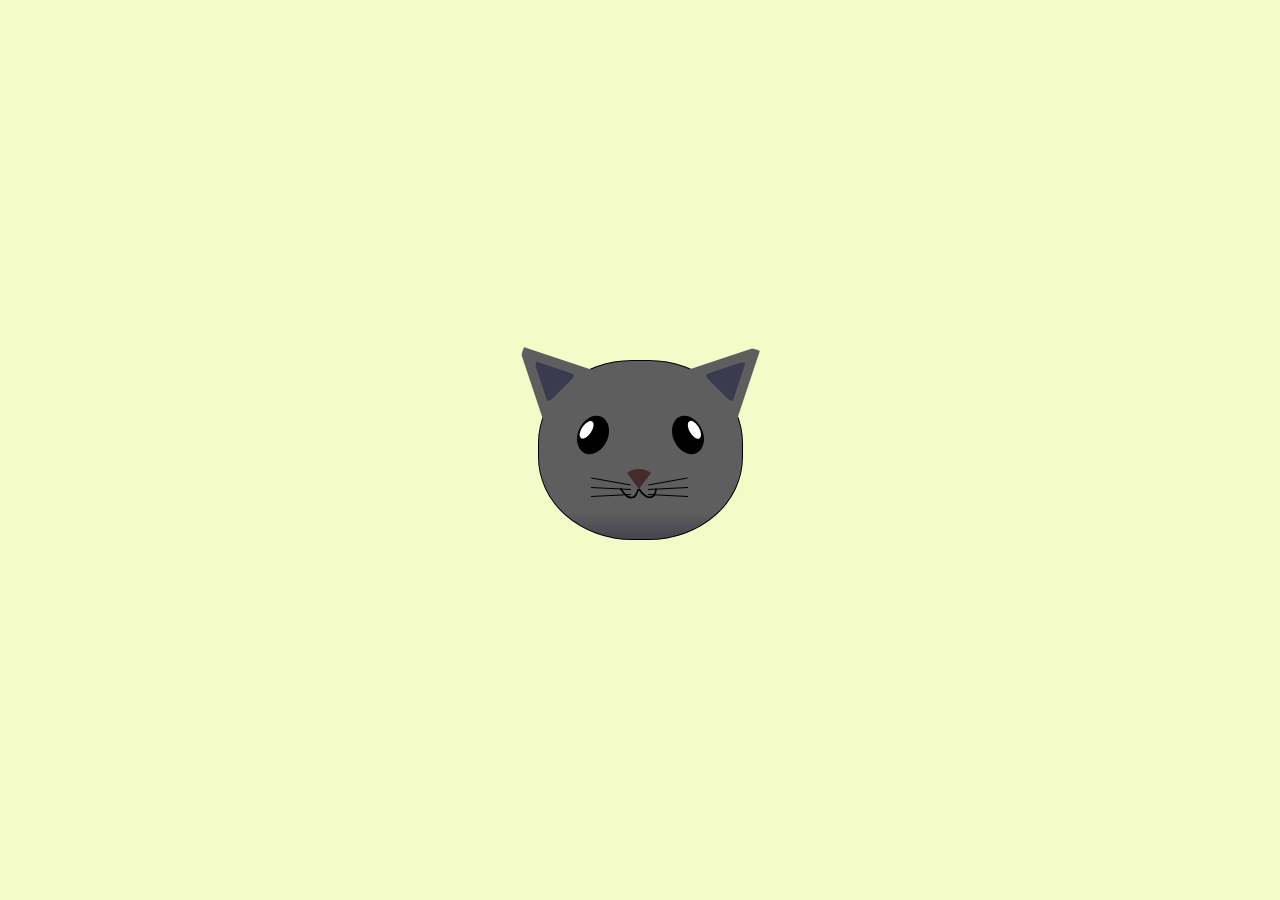
<file: 10_draw_cat_with_css/index.html>
<!DOCTYPE html>
<html lang="en">
<head>
    <meta charset="UTF-8">
    <title>fCC Cat Painting</title>
    <link rel="stylesheet" href="./styles.css">
</head>
<body>
    <main>
      <div class="cat-head">
        <div class="cat-ears">
          <div class="cat-left-ear">
            <div class="cat-left-inner-ear"></div>
          </div>
          <div class="cat-right-ear">
            <div class="cat-right-inner-ear"></div>
          </div>
        </div>

        <div class="cat-eyes">
          <div class="cat-left-eye">
            <div class="cat-left-inner-eye"></div>
          </div>
          <div class="cat-right-eye">
            <div class="cat-right-inner-eye"></div>
          </div>
        </div>
        
        <div class="cat-nose"></div>

        <div class="cat-mouth">
          <div class="cat-mouth-line-left"></div>
          <div class="cat-mouth-line-right"></div>
        </div>

        <div class="cat-whiskers">
          <div class="cat-whiskers-left">
            <div class="cat-whisker-left-top"></div>
            <div class="cat-whisker-left-middle"></div>
            <div class="cat-whisker-left-bottom"></div>
          </div>
          <div class="cat-whiskers-right">
            <div class="cat-whisker-right-top"></div>
            <div class="cat-whisker-right-middle"></div>
            <div class="cat-whisker-right-bottom"></div>
          </div>
        </div>

      </div>
    </main>
</body>
</html>
</file>
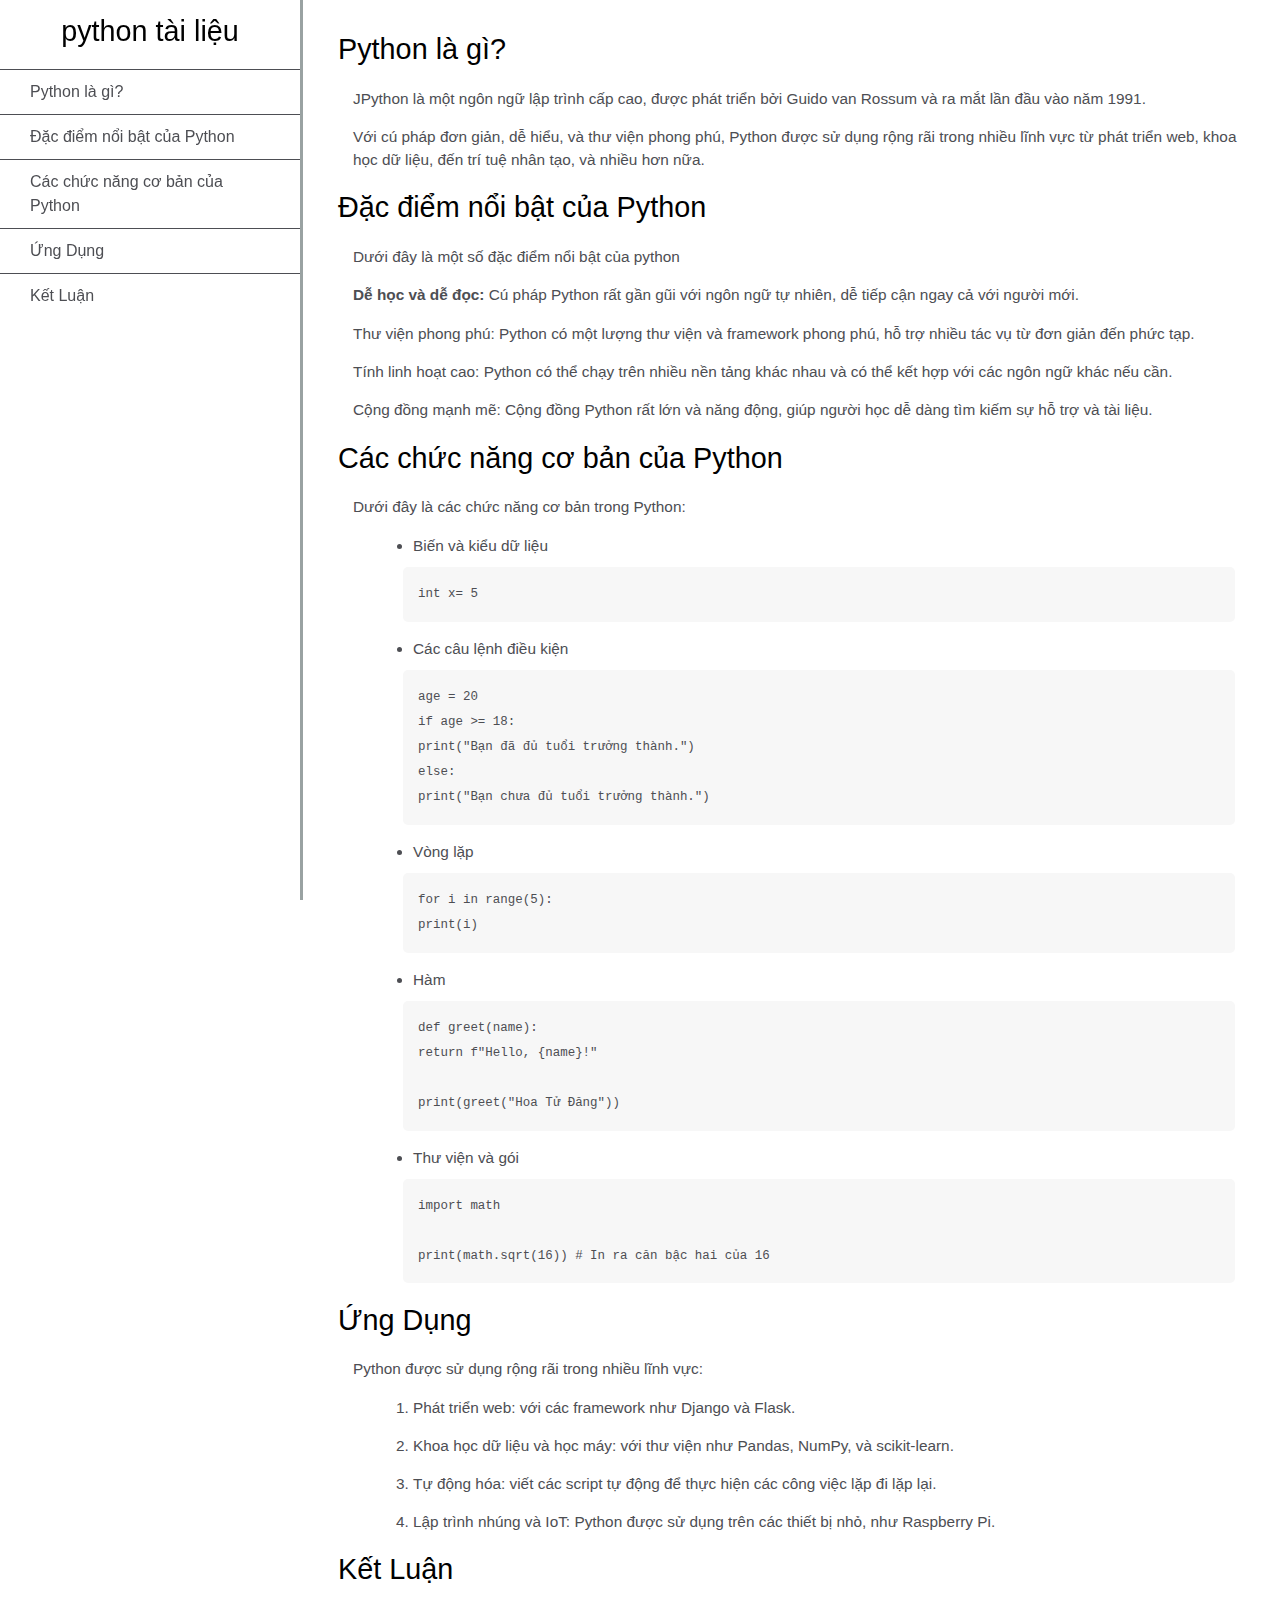
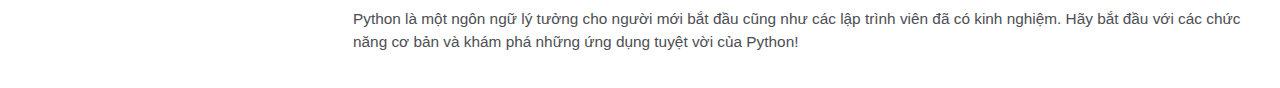
<file: 12_introdution-python/index.html>
<!DOCTYPE html>
<html lang="en">
<head>
    <meta charset="UTF-8">
    <meta name="viewport" content="width=device-width, initial-scale=1.0">
    <title>Document</title>
    <link rel="stylesheet" href="styles.css">
</head>
<body>
  <nav id="navbar">
    <header>python tài liệu</header>
    <ul>
      <li>
        <a class="nav-link" href="#Python_là_gì?">Python là gì?</a>
      </li>
      <li>
        <a class="nav-link" href="#Đặc_điểm_nổi_bật_của_Python">Đặc điểm nổi bật của Python</a>
      </li>
      <li>
        <a class="nav-link" href="#Các_chức_năng_cơ_bản_của_Python">Các chức năng cơ bản của Python</a>
      </li>
      <li>
        <a class="nav-link" href="#Ứng_Dụng">Ứng Dụng</a>
      </li>
      <li>
        <a class="nav-link" href="#Kết_Luận">Kết Luận</a>
      </li>
    </ul>
  </nav>
  <main id="main-doc">
    <section class="main-section" id="Python_là_gì?">
      <header>Python là gì?</header>
      <article>
        <p>JPython là một ngôn ngữ lập trình cấp cao, được phát triển bởi Guido van Rossum và ra mắt lần đầu vào năm 1991.</p> 
        <p>Với cú pháp đơn giản, dễ hiểu, và thư viện phong phú, Python được sử dụng rộng rãi trong nhiều lĩnh vực từ phát triển web, khoa học dữ liệu, đến trí tuệ nhân tạo, và nhiều hơn nữa.</p>
      </article>
    </section>
    <section class="main-section" id="Đặc_điểm_nổi_bật_của_Python">
      <header>Đặc điểm nổi bật của Python</header>
      <article>
        <p>Dưới đây là một số đặc điểm nổi bật của python</p>
          <p><b>Dễ học và dễ đọc:</b> Cú pháp Python rất gần gũi với ngôn ngữ tự nhiên, dễ tiếp cận ngay cả với người mới.</p>
          <p>Thư viện phong phú: Python có một lượng thư viện và framework phong phú, hỗ trợ nhiều tác vụ từ đơn giản đến phức tạp.</p>
          <p>Tính linh hoạt cao: Python có thể chạy trên nhiều nền tảng khác nhau và có thể kết hợp với các ngôn ngữ khác nếu cần.</p>
          <p>Cộng đồng mạnh mẽ: Cộng đồng Python rất lớn và năng động, giúp người học dễ dàng tìm kiếm sự hỗ trợ và tài liệu.</p>
      </article>
    </section>
    <section class="main-section" id="Các_chức_năng_cơ_bản_của_Python">
      <header>Các chức năng cơ bản của Python</header>
      <article>
        <p>Dưới đây là các chức năng cơ bản trong Python:</p>
        <ul>
          <li>Biến và kiểu dữ liệu</li>
          <code>int x= 5</code>

          <li>Các câu lệnh điều kiện</li>
          <code>age = 20
if age >= 18:
    print("Bạn đã đủ tuổi trưởng thành.")
else:
    print("Bạn chưa đủ tuổi trưởng thành.")
</code>
          <li>Vòng lặp</li>
          <code>for i in range(5):
    print(i)
</code>
          <li>Hàm</li>
          <code>def greet(name):
    return f"Hello, {name}!"

print(greet("Hoa Tử Đăng"))
</code>
          <li>Thư viện và gói</li>
          <code>import math

print(math.sqrt(16))  # In ra căn bậc hai của 16
</code>
        </ul>
      </article>
    </section>
    <section class="main-section" id="Ứng_Dụng">
      <header>Ứng Dụng</header>
      <article>
        <p>Python được sử dụng rộng rãi trong nhiều lĩnh vực:</p>
        <ol>
          <li>Phát triển web: với các framework như Django và Flask.</li>
          <li>Khoa học dữ liệu và học máy: với thư viện như Pandas, NumPy, và scikit-learn.</li>
          <li>Tự động hóa: viết các script tự động để thực hiện các công việc lặp đi lặp lại.</li>
          <li>Lập trình nhúng và IoT: Python được sử dụng trên các thiết bị nhỏ, như Raspberry Pi.</li>
          
        </ol>
      </article>
    </section>
    <section class="main-section" id="Kết_Luận">
      <header>Kết Luận</header>
      <article>
        <p>Python là một ngôn ngữ lý tưởng cho người mới bắt đầu cũng như các lập trình viên đã có kinh nghiệm. Hãy bắt đầu với các chức năng cơ bản và khám phá những ứng dụng tuyệt vời của Python!</p>
      </article>
    </section>
  </main>
</body>
</html>
</file>
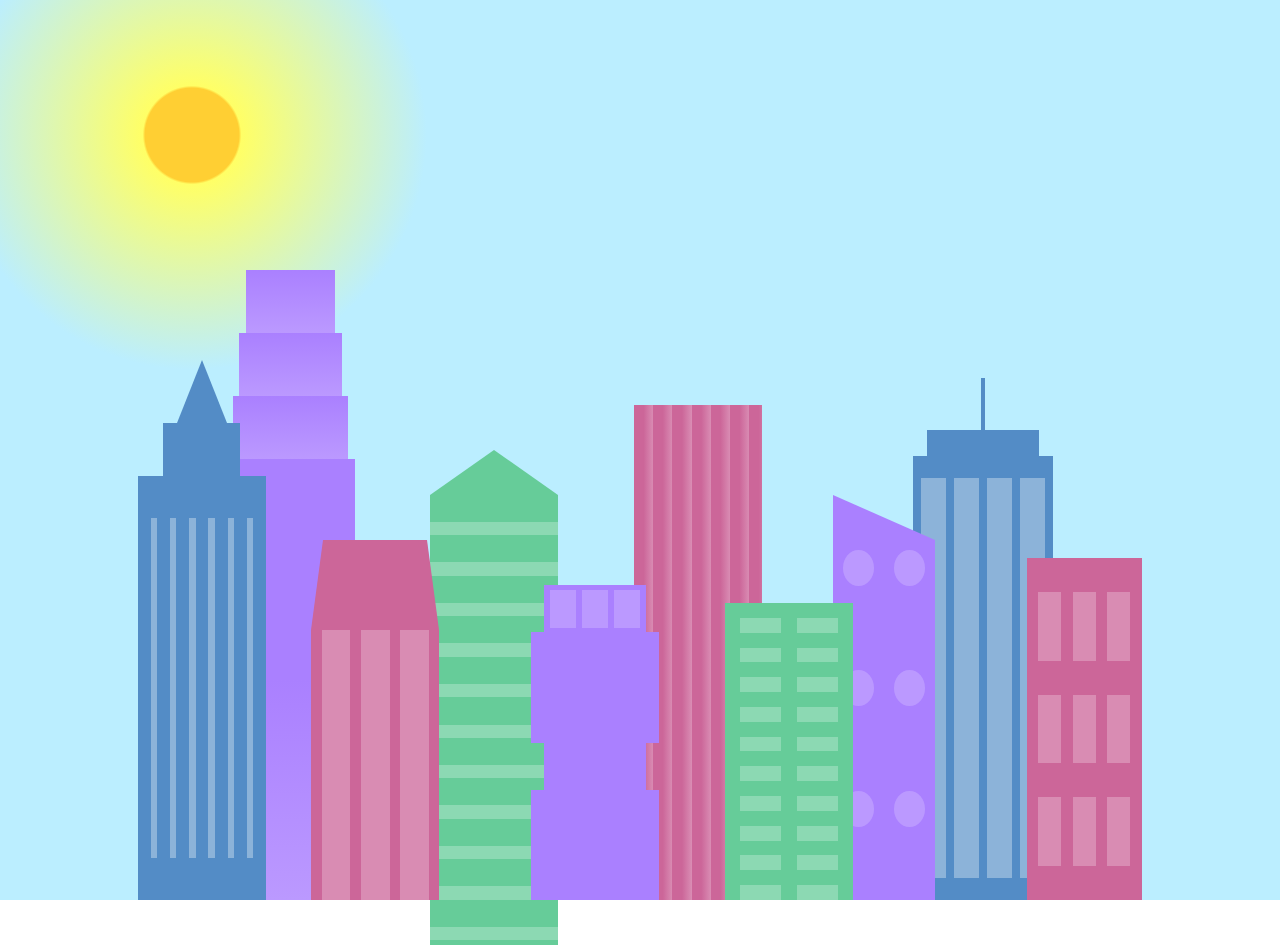
<file: 13_draw_projcet_city/index.html>
<!DOCTYPE html>
<html lang="en">    
  <head>
    <meta charset="UTF-8">
    <title>City Skyline</title>
    <link href="styles.css" rel="stylesheet" />   
  </head>

  <body>
    <div class="background-buildings sky">
      <div></div>
      <div></div>
      <div class="bb1 building-wrap">
        <div class="bb1a bb1-window"></div>
        <div class="bb1b bb1-window"></div>
        <div class="bb1c bb1-window"></div>
        <div class="bb1d"></div>
      </div>
      <div class="bb2">
        <div class="bb2a"></div>
        <div class="bb2b"></div>
      </div>
      <div class="bb3"></div>
      <div></div>
      <div class="bb4 building-wrap">
        <div class="bb4a"></div>
        <div class="bb4b"></div>
        <div class="bb4c window-wrap">
          <div class="bb4-window"></div>
          <div class="bb4-window"></div>
          <div class="bb4-window"></div>
          <div class="bb4-window"></div>
        </div>
      </div>
      <div></div>
      <div></div>
    </div>

    <div class="foreground-buildings">
      <div></div>
      <div></div>
      <div class="fb1 building-wrap">
        <div class="fb1a"></div>
        <div class="fb1b"></div>
        <div class="fb1c"></div>
      </div>
      <div class="fb2">
        <div class="fb2a"></div>
        <div class="fb2b window-wrap">
          <div class="fb2-window"></div>
          <div class="fb2-window"></div>
          <div class="fb2-window"></div>
        </div>
      </div>
      <div></div>
      <div class="fb3 building-wrap">
        <div class="fb3a window-wrap">
          <div class="fb3-window"></div>
          <div class="fb3-window"></div>
          <div class="fb3-window"></div>
        </div>
        <div class="fb3b"></div>
        <div class="fb3a"></div>
        <div class="fb3b"></div>
      </div>
      <div class="fb4">
        <div class="fb4a"></div>
        <div class="fb4b">
          <div class="fb4-window"></div>
          <div class="fb4-window"></div>
          <div class="fb4-window"></div>
          <div class="fb4-window"></div>
          <div class="fb4-window"></div>
          <div class="fb4-window"></div>
        </div>
      </div>
      <div class="fb5"></div>
      <div class="fb6"></div>
      <div></div>
      <div></div>
    </div>
  </body>
</html>
</file>
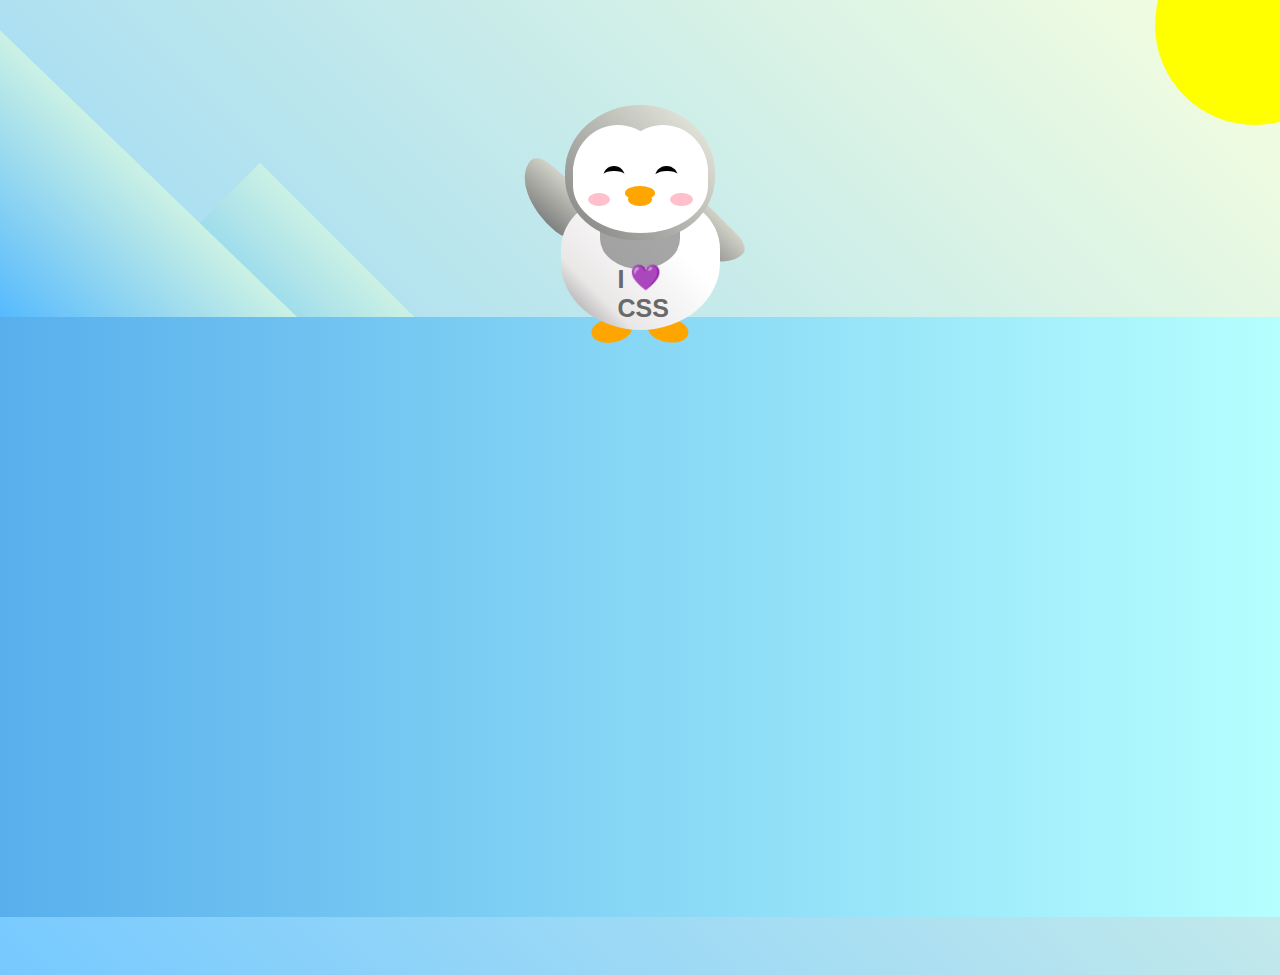
<file: 16_animinal_chim_canh_cut/index.html>
<!DOCTYPE html>
<html lang="en">
  <head>
    <meta charset="UTF-8" />
    <link rel="stylesheet" href="./styles.css" />
    <title>Penguin</title>
    <meta name="viewport" content="width=device-width, initial-scale=1.0" />
  </head>

  <body>
    <div class="left-mountain"></div>
    <div class="back-mountain"></div>
    <div class="sun"></div>
    <div class="penguin">
      <div class="penguin-head">
        <div class="face left"></div>
        <div class="face right"></div>
        <div class="chin"></div>
        <div class="eye left">
          <div class="eye-lid"></div>
        </div>
        <div class="eye right">
          <div class="eye-lid"></div>
        </div>
        <div class="blush left"></div>
        <div class="blush right"></div>
        <div class="beak top"></div>
        <div class="beak bottom"></div>
      </div>
      <div class="shirt">
        <div>💜</div>
        <p>I CSS</p>
      </div> 
      <div class="penguin-body">
        <div class="arm left"></div>
        <div class="arm right"></div>
        <div class="foot left"></div>
        <div class="foot right"></div>
      </div>
    </div>

    <div class="ground"></div>
  </body>
</html>
</file>
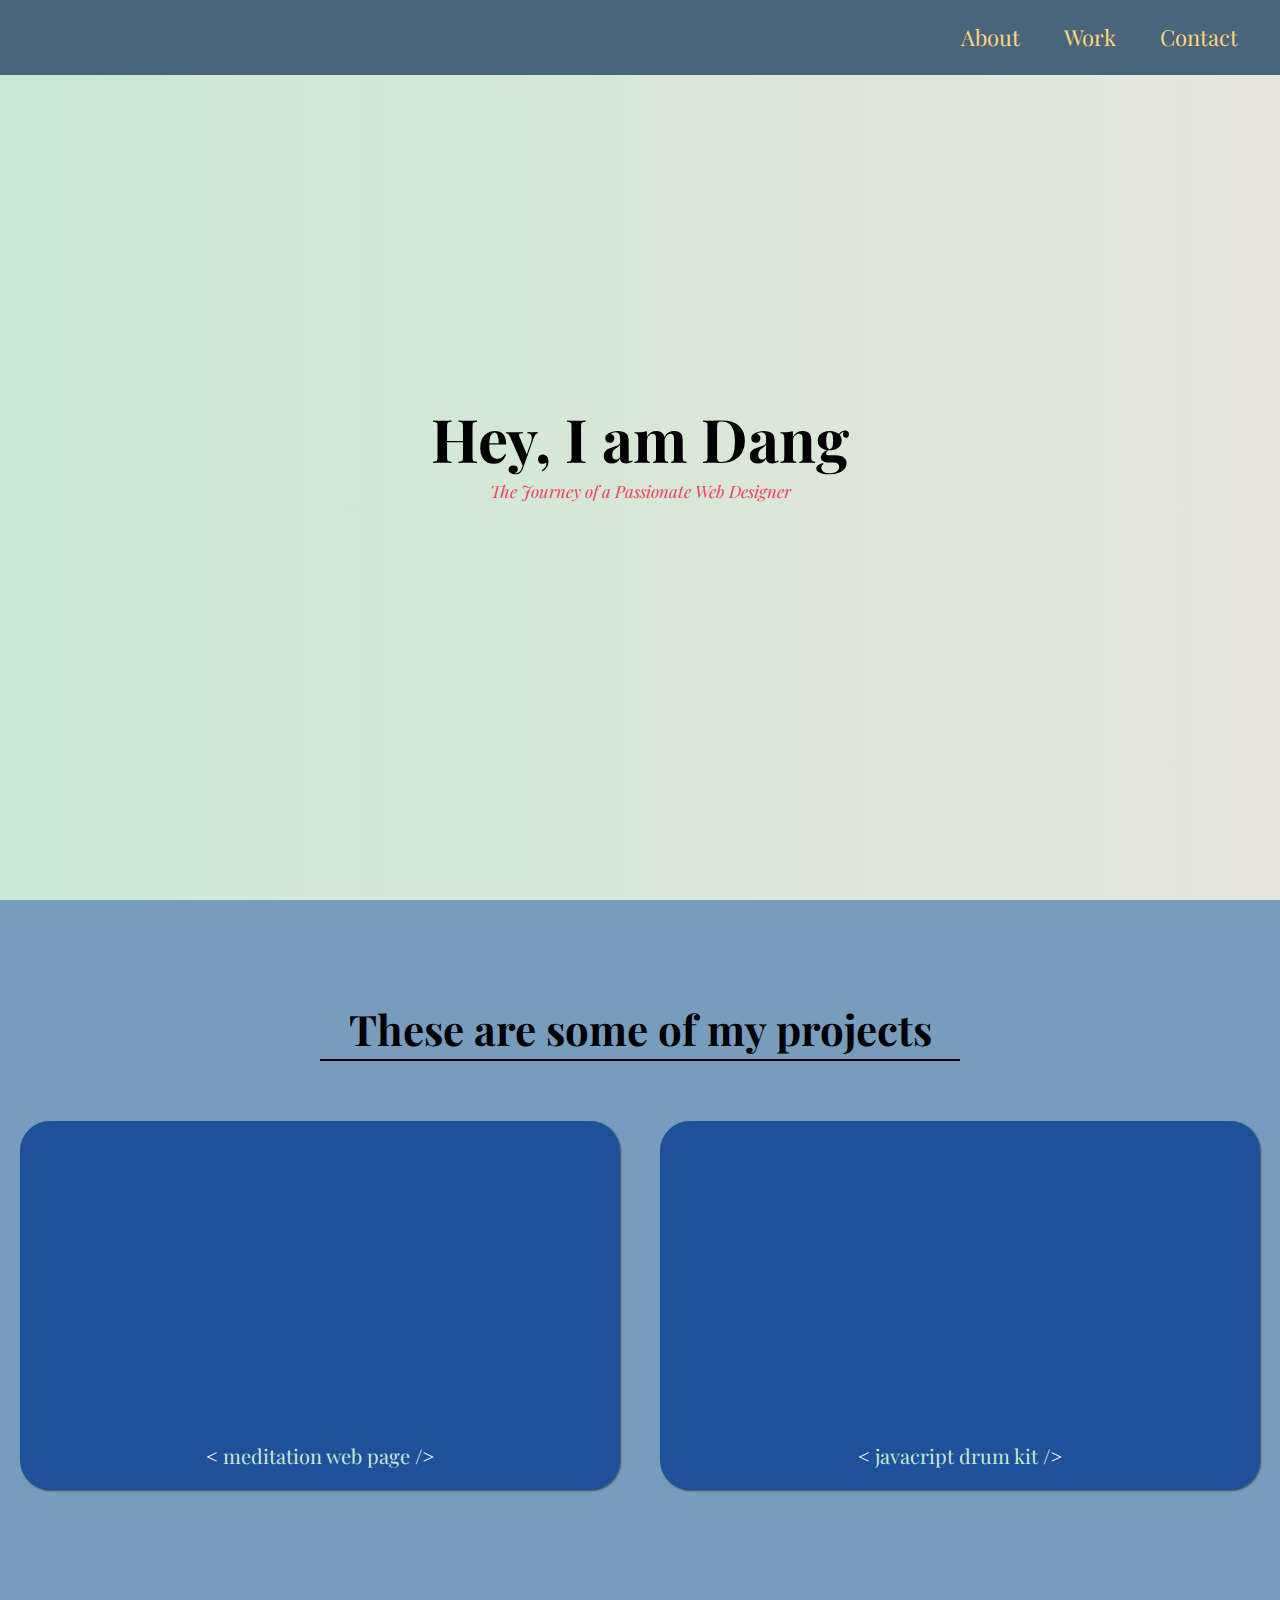
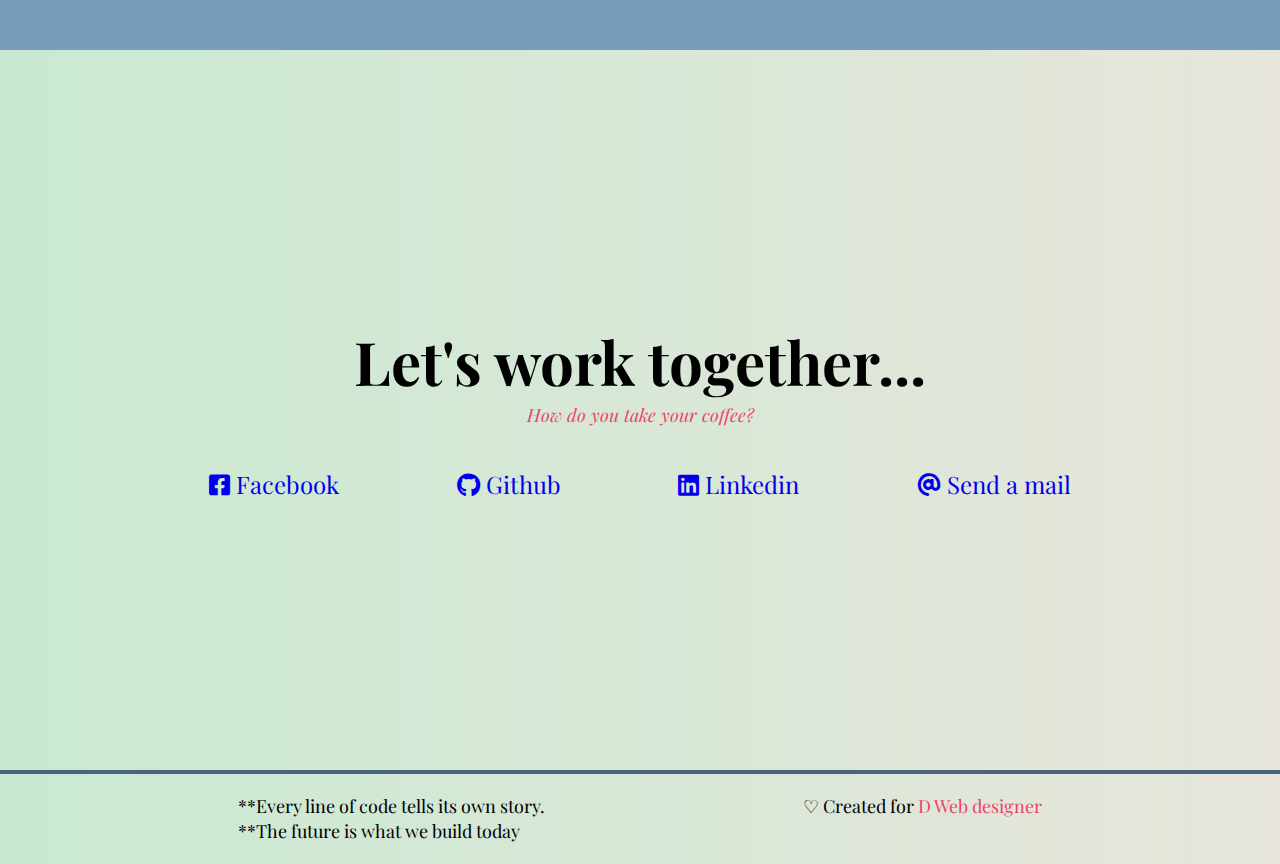
<file: 17_portfolio-webpage/index.html>
<!DOCTYPE html>
<html lang="en">
<head>
    <meta charset="UTF-8">
    <meta name="viewport" content="width=device-width, initial-scale=1.0">
    <title>personal-portfolio-D</title>
    <link rel="stylesheet" href="./styles.css">
    <link href="https://cdnjs.cloudflare.com/ajax/libs/font-awesome/6.0.0-beta3/css/all.min.css" rel="stylesheet">
    <link href="https://fonts.googleapis.com/css2?family=Playfair+Display:wght@400;700&display=swap" rel="stylesheet">

</head>
<body>
    <section>
    <nav id="navbar" class="nav">
        <ul class="nav-list">
            <li><a href=#welcome-section>About</a></li>
            <li><a href=#projects>Work</a></li>
            <li><a href=#Contact>Contact</a></li>
        </ul>
    </nav>
    </section>
    <section id="welcome-section" class="welcome">
        <h1>Hey, I am Dang</h1>
        <p>The Journey of a Passionate Web Designer</p>
    </section>
    <section id="projects" class="projects-section">
        <h2 class="projects-section-header">These are some of my projects</h2>
        <div class="projects-grid">
            <a href="https://cpu-thdang.github.io/landing-page-html/" target="_blank" class="project project-tile">
                <iframe src="https://assets.pinterest.com/ext/embed.html?id=769341548881879141" height="295" width="345" frameborder="0" scrolling="no" loading="lazy"></iframe>
                <p class="project-title">
                    <span class="code">&lt;</span>
                    meditation web page
                    <span class="code">/&gt;</span>
                  </p>
            </a>
            <a href="https://cpu-thdang.github.io/Drum_kit_strarting_html/" target="_blank" class="project project-tile">
                <iframe src="https://assets.pinterest.com/ext/embed.html?id=769341548881889197" height="295" width="345" frameborder="0" scrolling="no" loading="lazy"></iframe>
                <p class="project-title">
                    <span class="code">&lt;</span>
                    javacript drum kit 
                    <span class="code">/&gt;</span>
                  </p>
            </a>

        </div>

    </section>
    <section id="Contact" class="contact-section">
        <div class="contact-section-header">
            <h2>Let's work together...</h2>
            <p>How do you take your coffee?</p>
        </div>
        <div id="contact-link">
            <a href="https://www.facebook.com/profile.php?id=100045909159773" target="_blank" class="btn contact-details">
                <i class="fab fa-facebook-square"></i>
                 Facebook
            </a>
            <a id="profile-link" href="https://github.com/THDANG791407" target="_blank" class="btn contact-details">
                <i class="fab fa-github"></i>
                 Github
            </a>
            <a href="https://www.linkedin.com/groups/12121940/" target="_blank" class="btn contact-details">
                <i class="fab fa-linkedin"></i>
                 Linkedin
            </a>
            <a href="mailto:17123007@st.hcmuaf.edu.vn" target="_blank" class="btn contact-details">
                <i class="fas fa-at"></i>
                 Send a mail
            </a>

        </div>
        
    </section>
    <section>
        <footer>
            <p>**Every line of code tells its own story.<br>
            **The future is what we build today</p>
            <p>&#9825 Created for <a class="db">D Web designer</a></p>
        </footer>
    </section>
</body>
</html>
</file>
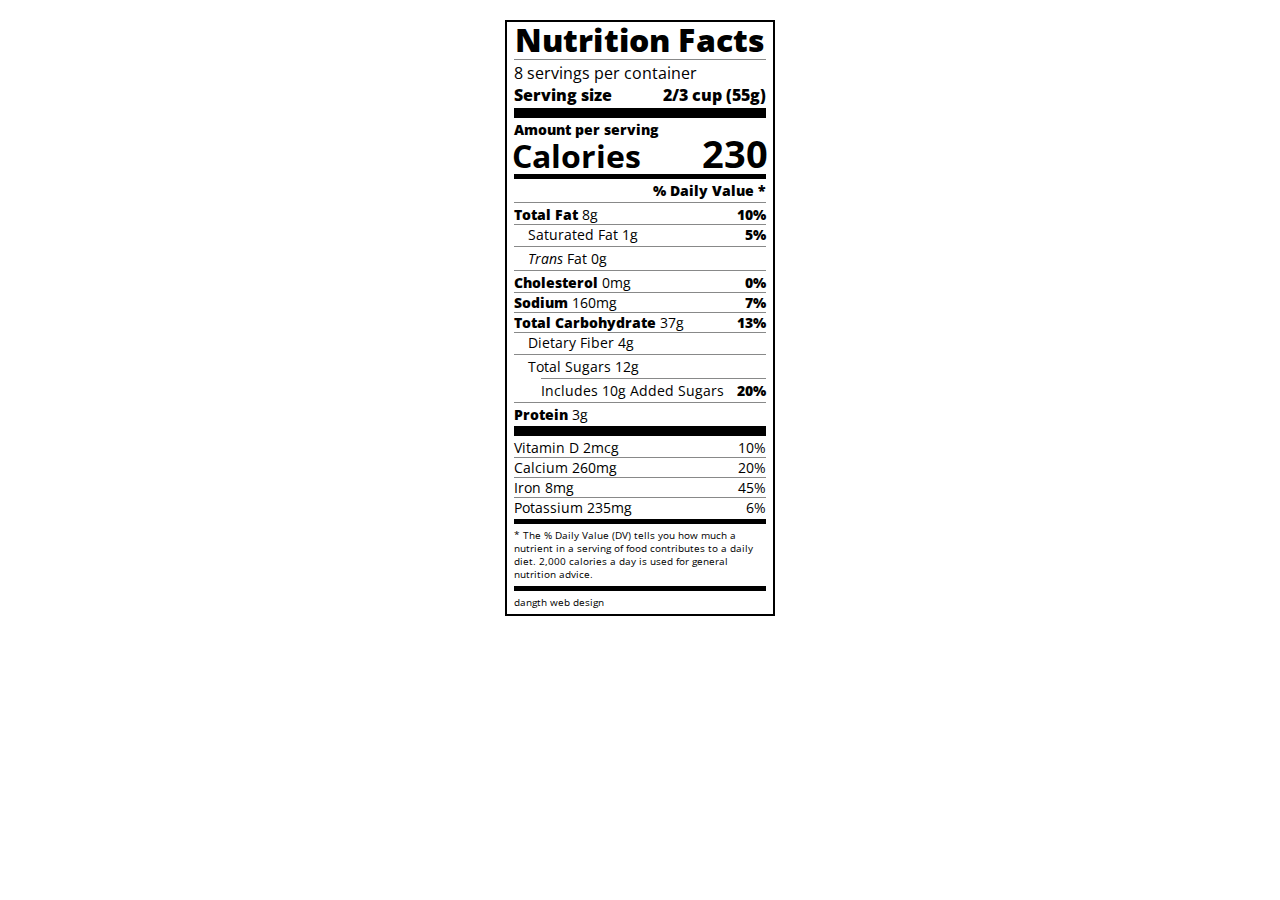
<file: 7_Typography-nutrition-label/index.html>
<!DOCTYPE html>
<html lang="en">

<head>
  <meta charset="UTF-8">
  <title>Nutrition Label</title>
  <link href="https://fonts.googleapis.com/css?family=Open+Sans:400,700,800" rel="stylesheet">
  <link href="./styles.css" rel="stylesheet">
</head>

<body>
  <div class="label">
    <header>
      <h1 class="bold">Nutrition Facts</h1>
      <div class="divider"></div>
      <p>8 servings per container</p>
      <p class="bold">Serving size <span>2/3 cup (55g)</span></p>
    </header>
    <div class="divider large"></div>
    <div class="calories-info">
      <div class="left-container">
        <h2 class="bold small-text">Amount per serving</h2>
        <p>Calories</p>
      </div>
      <span>230</span>
    </div>
    <div class="divider medium"></div>
    <div class="daily-value small-text">
      <p class="bold right no-divider">% Daily Value *</p>
      <div class="divider"></div>
      <p><span><span class="bold">Total Fat</span> 8g</span> <span class="bold">10%</span></p>
      <p class="indent no-divider">Saturated Fat 1g <span class="bold">5%</span></p>
      <div class="divider"></div>
      <p class="indent no-divider"><span><i>Trans</i> Fat 0g</span></p>
      <div class="divider"></div>
      <p><span><span class="bold">Cholesterol</span> 0mg</span> <span class="bold">0%</span></p>
      <p><span><span class="bold">Sodium</span> 160mg</span> <span class="bold">7%</span></p>
      <p><span><span class="bold">Total Carbohydrate</span> 37g</span> <span class="bold">13%</span></p>
      <p class="indent no-divider">Dietary Fiber 4g</p>
      <div class="divider"></div>
      <p class="indent no-divider">Total Sugars 12g</p>
      <div class="divider double-indent"></div>
      <p class="double-indent no-divider">Includes 10g Added Sugars <span class="bold">20%</span></p>
      <div class="divider"></div>
      <p class="no-divider"><span><span class="bold">Protein</span> 3g</span></p>
      <div class="divider large"></div>
      <p>Vitamin D 2mcg <span>10%</span></p>
      <p>Calcium 260mg <span>20%</span></p>
      <p>Iron 8mg <span>45%</span></p>
      <p class="no-divider">Potassium 235mg <span>6%</span></p>
    </div>
    <div class="divider medium"></div>
    <p class="note">* The % Daily Value (DV) tells you how much a nutrient in a serving of food contributes to a daily
      diet. 2,000 calories a day is used for general nutrition advice.</p>
      <div class="divider medium"></div>
      <p class="note">dangth web design</p>
  </div>
</body>
</html>
</file>
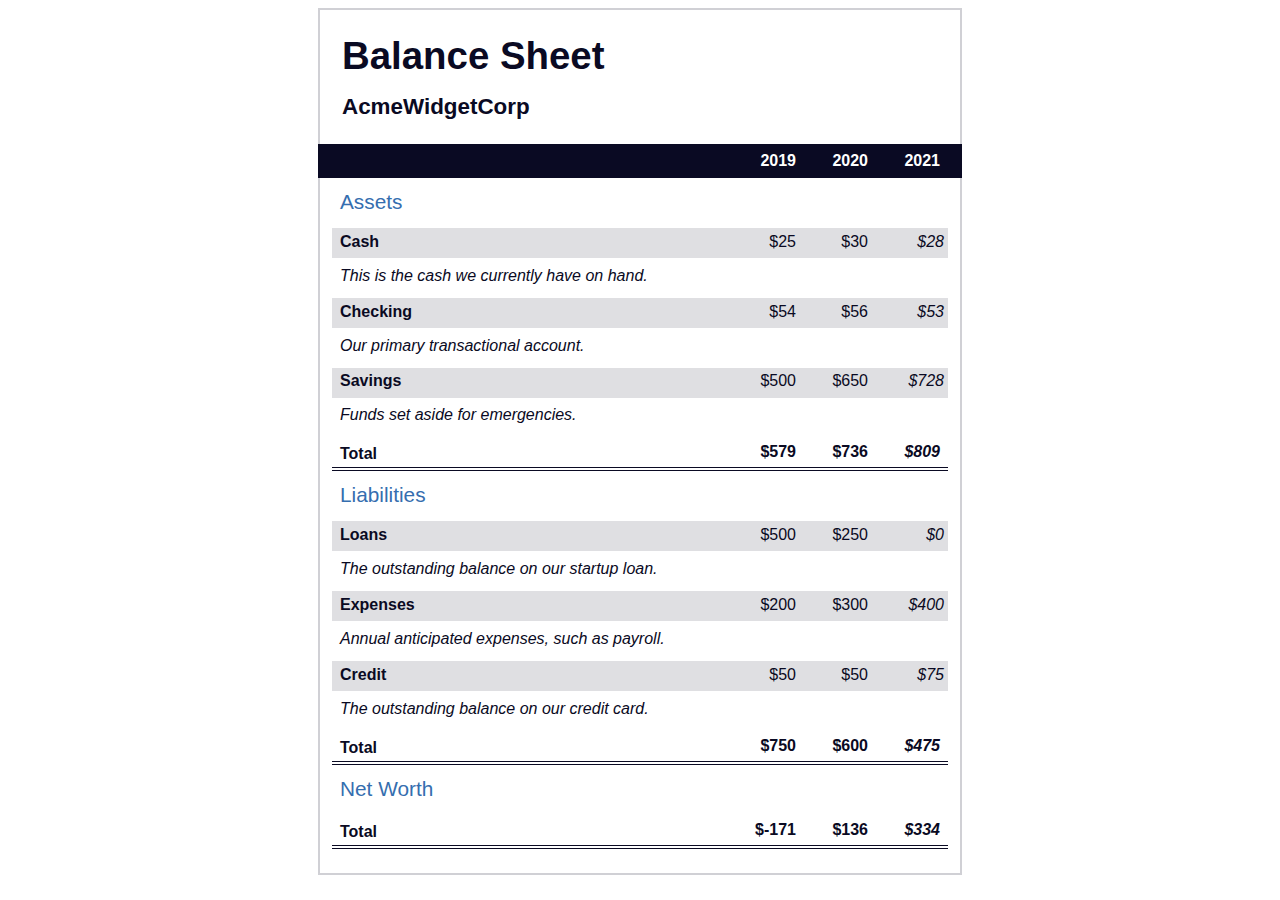
<file: 9_pseudo-selectors_bo-chon-gia/index.html>
<!DOCTYPE html>
<html lang="en">
  <head>
    <meta charset="UTF-8">
    <meta name="viewport" content="width=device-width, initial-scale=1.0">
    <title>Balance Sheet</title>
    <link rel="stylesheet" href="./styles.css">
  </head>
  <body>
    <main>
      <section>
        <h1>
          <span class="flex">
            <span>AcmeWidgetCorp</span>
            <span>Balance Sheet</span>
          </span>
        </h1>
        <div id="years" aria-hidden="true">
          <span class="year">2019</span>
          <span class="year">2020</span>
          <span class="year">2021</span>
        </div>
        <div class="table-wrap">
          <table>
            <caption>Assets</caption>
            <thead>
              <tr>
                <td></td>
                <th><span class="sr-only year">2019</span></th>
                <th><span class="sr-only year">2020</span></th>
                <th class="current"><span class="sr-only year">2021</span></th>
              </tr>
            </thead>
            <tbody>
              <tr class="data">
                <th>Cash <span class="description">This is the cash we currently have on hand.</span></th>
                <td>$25</td>
                <td>$30</td>
                <td class="current">$28</td>
              </tr>
              <tr class="data">
                <th>Checking <span class="description">Our primary transactional account.</span></th>
                <td>$54</td>
                <td>$56</td>
                <td class="current">$53</td>
              </tr>
              <tr class="data">
                <th>Savings <span class="description">Funds set aside for emergencies.</span></th>
                <td>$500</td>
                <td>$650</td>
                <td class="current">$728</td>
              </tr>
              <tr class="total">
                <th>Total <span class="sr-only">Assets</span></th>
                <td>$579</td>
                <td>$736</td>
                <td class="current">$809</td>
              </tr>
            </tbody>
          </table>
          <table>
            <caption>Liabilities</caption>
            <thead>
              <tr>
              <td></td>
              <th><span class="sr-only">2019</span></th>
              <th><span class="sr-only">2020</span></th>
              <th><span class="sr-only">2021</span></th>
              </tr>
            </thead>
            <tbody>
              <tr class="data">
                <th>Loans <span class="description">The outstanding balance on our startup loan.</span></th>
                <td>$500</td>
                <td>$250</td>
                <td class="current">$0</td>
              </tr>
              <tr class="data">
                <th>Expenses <span class="description">Annual anticipated expenses, such as payroll.</span></th>
                <td>$200</td>
                <td>$300</td>
                <td class="current">$400</td>
              </tr>
              <tr class="data">
                <th>Credit <span class="description">The outstanding balance on our credit card.</span></th>
                <td>$50</td>
                <td>$50</td>
                <td class="current">$75</td>
              </tr>
              <tr class="total">
                <th>Total <span class="sr-only">Liabilities</span></th>
                <td>$750</td>
                <td>$600</td>
                <td class="current">$475</td>
              </tr>
            </tbody>
          </table>
          <table>
            <caption>Net Worth</caption>
            <thead>
              <tr>
              <td></td>
              <th><span class="sr-only">2019</span></th>
              <th><span class="sr-only">2020</span></th>
              <th><span class="sr-only">2021</span></th>
              </tr>
            </thead>
            <tbody>
              <tr class="total">
                <th>Total <span class="sr-only">Net Worth</span></th>
                <td>$-171</td>
                <td>$136</td>
                <td class="current">$334</td>
              </tr>
            </tbody>
          </table>
        </div>
      </section>
    </main>
  </body>
</html>
</file>
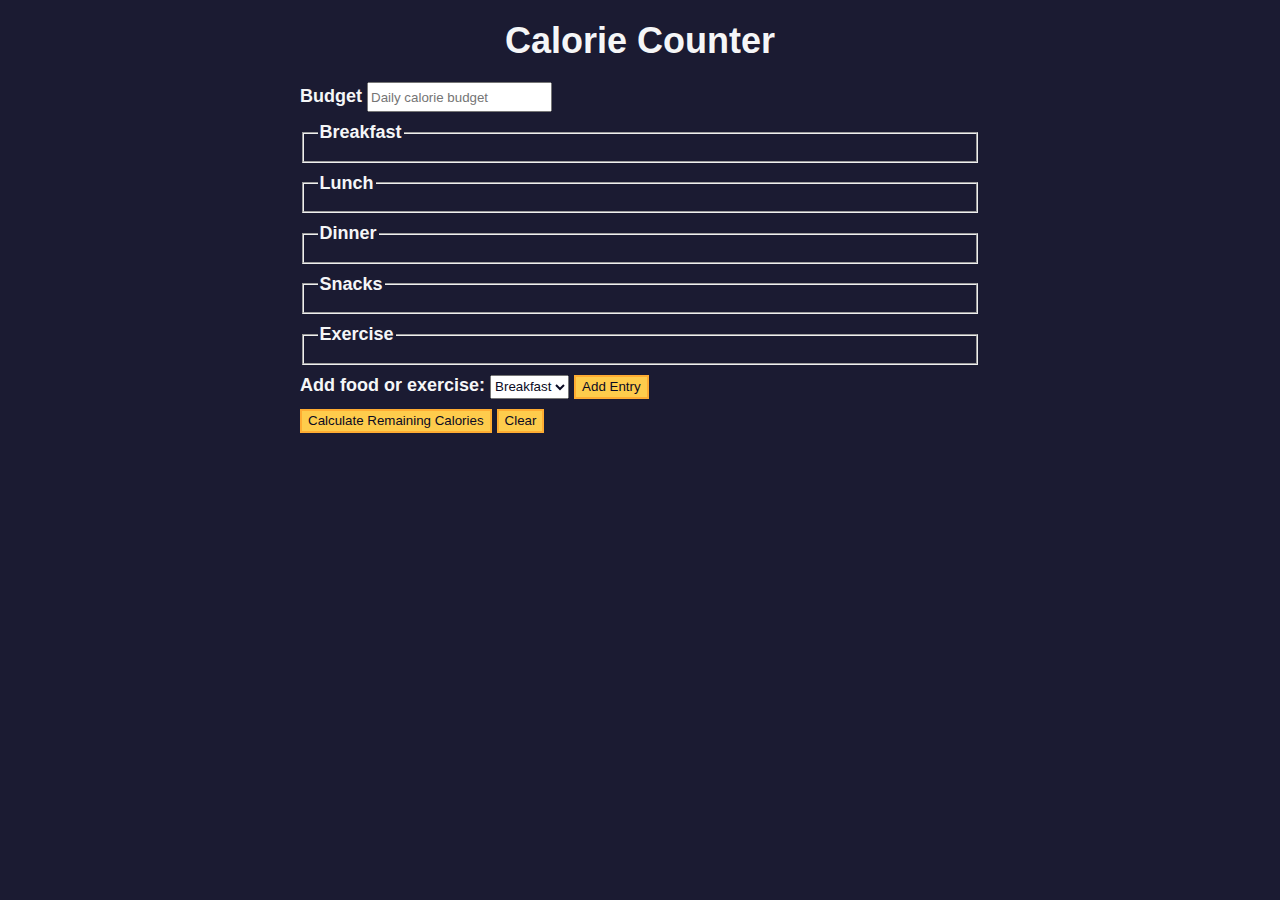
<file: phan-2-javacript/4_calorie-counter/index.html>
<!DOCTYPE html>
<html lang="en">
  <head>
    <meta charset="utf-8" />
    <meta name="viewport" content="width=device-width, initial-scale=1.0" />
    <link rel="stylesheet" href="./styles.css" />
    <title>Calorie Counter</title>
  </head>
  <body>
    <main>
      <h1>Calorie Counter</h1>
      <div class="container">
        <form id="calorie-counter">
          <label for="budget">Budget</label>
          <input
            type="number"
            min="0"
            id="budget"
            placeholder="Daily calorie budget"
            required
          />
          <fieldset id="breakfast">
            <legend>Breakfast</legend>
            <div class="input-container"></div>
          </fieldset>
          <fieldset id="lunch">
            <legend>Lunch</legend>
            <div class="input-container"></div>
          </fieldset>
          <fieldset id="dinner">
            <legend>Dinner</legend>
            <div class="input-container"></div>
          </fieldset>
          <fieldset id="snacks">
            <legend>Snacks</legend>
            <div class="input-container"></div>
          </fieldset>
          <fieldset id="exercise">
            <legend>Exercise</legend>
            <div class="input-container"></div>
          </fieldset>
          <div class="controls">
            <span>
              <label for="entry-dropdown">Add food or exercise:</label>
              <select id="entry-dropdown" name="options">
                <option value="breakfast" selected>Breakfast</option>
                <option value="lunch">Lunch</option>
                <option value="dinner">Dinner</option>
                <option value="snacks">Snacks</option>
                <option value="exercise">Exercise</option>
              </select>
              <button type="button" id="add-entry">Add Entry</button>
            </span>
          </div>
          <div>
            <button type="submit">
              Calculate Remaining Calories
            </button>
            <button type="button" id="clear">Clear</button>
          </div>
        </form>
        <div id="output" class="output hide"></div>
      </div>
    </main>
    <script src="./javacript.js"></script>
  </body>
</html>
</file>
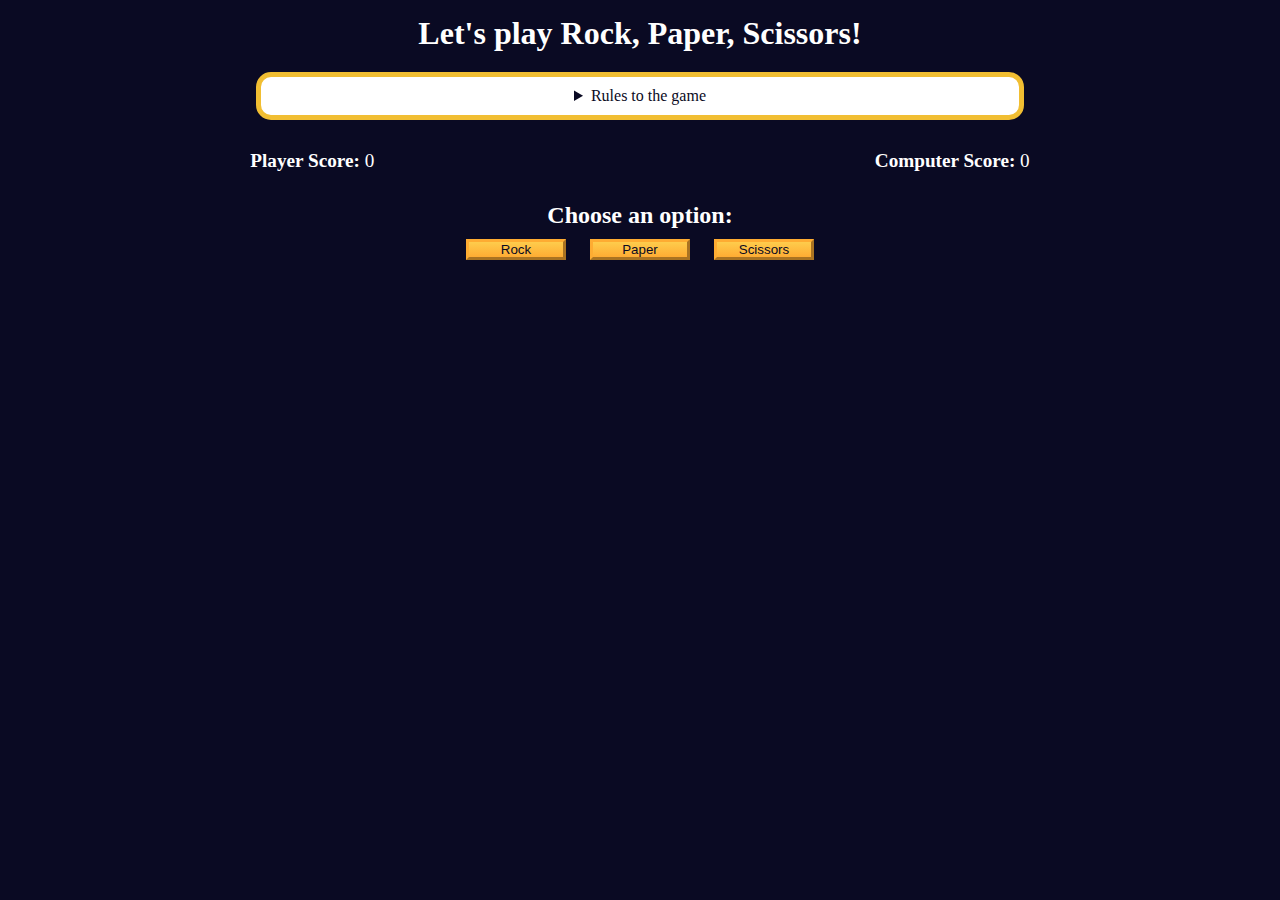
<file: phan-2-javacript/5_game/index.html>
<!DOCTYPE html>
<html lang="en">
  <head>
    <meta charset="UTF-8" />
    <meta name="viewport" content="width=device-width, initial-scale=1.0" />
    <title>Rock, Paper, Scissors game</title>
    <link rel="stylesheet" href="./styles.css" />
  </head>
  <body>
    <h1>Let's play Rock, Paper, Scissors!</h1>
    <main>
      <details class="rules-container">
        <summary>Rules to the game</summary>

        <p>You will be playing against the computer.</p>
        <p>You can choose between Rock, Paper, and Scissors.</p>
        <p>The first one to three points wins.</p>

        <p>Here are the rules to getting a point in the game:</p>
        <ul>
          <li>Rock beats Scissors</li>
          <li>Scissors beats Paper</li>
          <li>Paper beats Rock</li>
        </ul>
        <p>
          If the player and computer choose the same option (Ex. Paper and
          Paper), then no one gets the point.
        </p>
      </details>

      <div class="score-container">
        <strong
          >Player Score: <span class="score" id="player-score">0</span></strong
        >
        <strong
          >Computer Score:
          <span class="score" id="computer-score">0</span></strong
        >
      </div>

      <section class="options-container">
        <h2>Choose an option:</h2>
        <div class="btn-container">
          <button id="rock-btn" class="btn">Rock</button>
          <button id="paper-btn" class="btn">Paper</button>
          <button id="scissors-btn" class="btn">Scissors</button>
        </div>
      </section>

      <div class="results-container">
        <p id="results-msg"></p>
        <p id="winner-msg"></p>
        <button class="btn" id="reset-game-btn">Play again?</button>
      </div>
    </main>
    <script src="./javascript.js"></script>
  </body>
</html>
</file>
<file: 10_draw_cat_with_css/styles.css>
* {
    box-sizing: border-box;
  }
  
  body {
    background-color: #f3fcc9;
  }
  
  .cat-head {
    position: absolute;
    right: 0;
    left: 0;
    top: 0;
    bottom: 0;
    margin: auto;
    background: linear-gradient(#5e5e5e 85%, #45454f 100%);
    width: 205px;
    height: 180px;
    border: 1px solid #000;
    border-radius: 46%;
  }
  
  .cat-left-ear {
    position: absolute;
    top: -26px;
    left: -31px;
    z-index: 1;
    border-top-left-radius: 90px;
    border-top-right-radius: 10px;
    transform: rotate(-45deg);
    border-left: 35px solid transparent;
    border-right: 35px solid transparent;
    border-bottom: 70px solid #5e5e5e;
  }
  
  .cat-right-ear {
    position: absolute;
    top: -26px;
    left: 163px;
    z-index: 1;
    transform: rotate(45deg);
    border-top-left-radius: 90px;
    border-top-right-radius: 10px;
    border-left: 35px solid transparent;
    border-right: 35px solid transparent;
    border-bottom: 70px solid #5e5e5e;
  }
  
  .cat-left-inner-ear {
    position: absolute;
    top: 22px;
    left: -20px;
    border-top-left-radius: 90px;
    border-top-right-radius: 10px;
    border-bottom-right-radius: 40%;
    border-bottom-left-radius: 40%;
    border-left: 20px solid transparent;
    border-right: 20px solid transparent;
    border-bottom: 40px solid #3b3b4f;
  }
  
  .cat-right-inner-ear {
    position: absolute;
    top: 22px;
    left: -20px;
    border-top-left-radius: 90px;
    border-top-right-radius: 10px;
    border-bottom-right-radius: 40%;
    border-bottom-left-radius: 40%;
    border-left: 20px solid transparent;
    border-right: 20px solid transparent;
    border-bottom: 40px solid #3b3b4f;
  }
  
  .cat-left-eye {
    position: absolute;
    top: 54px;
    left: 39px;
    border-radius: 60%;
    transform: rotate(25deg);
    width: 30px;
    height: 40px;
    background-color: #000;
  }
  
  .cat-right-eye {
    position: absolute;
    top: 54px;
    left: 134px;
    border-radius: 60%;
    transform: rotate(-25deg);
    width: 30px;
    height: 40px;
    background-color: #000;
  }
  
  .cat-left-inner-eye {
    position: absolute;
    top: 8px;
    left: 2px;
    width: 10px;
    height: 20px;
    transform: rotate(10deg);
    background-color: #fff;
    border-radius: 60%;
  }
  
  .cat-right-inner-eye {
    position: absolute;
    top: 8px;
    left: 18px;
    transform: rotate(-5deg);
    width: 10px;
    height: 20px;
    background-color: #fff;
    border-radius: 60%;
  }
  
  .cat-nose {
    position: absolute;
    top: 108px;
    left: 85px;
    border-top-left-radius: 50%;
    border-bottom-right-radius: 50%;
    border-bottom-left-radius: 50%;
    transform: rotate(180deg);
    border-left: 15px solid transparent;
    border-right: 15px solid transparent;
    border-bottom: 20px solid #442c2c;
  }
  
  .cat-mouth div {
    width: 30px;
    height: 50px;
    border: 2px solid #000;
    border-radius: 190%/190px 150px 0 0;
    border-color: black transparent transparent transparent;
  }
  
  .cat-mouth-line-left {
    position: absolute;
    top: 88px;
    left: 74px;
    transform: rotate(170deg);
  }
  
  .cat-mouth-line-right {
    position: absolute;
    top: 88px;
    left: 91px;
    transform: rotate(165deg);
  }
  
  .cat-whiskers-left div {
    width: 40px;
    height: 1px;
    background-color: #000;
  }
  
  .cat-whiskers-right div {
    width: 40px;
    height: 1px;
    background-color: #000;
  }
  
  .cat-whisker-left-top {
    position: absolute;
    top: 120px;
    left: 52px;
    transform: rotate(10deg);
  }
  
  .cat-whisker-left-middle {
    position: absolute;
    top: 127px;
    left: 52px;
    transform: rotate(3deg);
  }
  
  .cat-whisker-left-bottom {
    position: absolute;
    top: 134px;
    left: 52px;
    transform: rotate(-3deg);
  }
  
  .cat-whisker-right-top {
    position: absolute;
    top: 120px;
    left: 109px;
    transform: rotate(-10deg);
  }
  
  .cat-whisker-right-middle {
    position: absolute;
    top: 127px;
    left: 109px;
    transform: rotate(-3deg);
  }
  
  .cat-whisker-right-bottom {
    position: absolute;
    top: 134px;
    left: 109px;
    transform: rotate(3deg);}
</file>
<file: 12_introdution-python/styles.css>
html,
body {
  min-width: 290px;
  color: #4d4e53;
  background-color: #ffffff;
  font-family: 'Open Sans', Arial, sans-serif;
  line-height: 1.5;
}

#navbar {
  position: fixed;
  min-width: 290px;
  top: 0px;
  left: 0px;
  width: 300px;
  height: 100%;
  border-right: solid;
  border-color: rgba(0, 22, 22, 0.4);
}

header {
  color: black;
  margin: 10px;
  text-align: center;
  font-size: 1.8em;
  font-weight: thin;
}

#main-doc header {
  text-align: left;
  margin: 0px;
}

#navbar ul {
  height: 88%;
  padding: 0;
  overflow-y: auto;
  overflow-x: hidden;
}

#navbar li {
  color: #4d4e53;
  border-top: 1px solid;
  list-style: none;
  position: relative;
  width: 100%;
}

#navbar a {
  display: block;
  padding: 10px 30px;
  color: #4d4e53;
  text-decoration: none;
  cursor: pointer;
}

#main-doc {
  position: absolute;
  margin-left: 310px;
  padding: 20px;
  margin-bottom: 110px;
}

section article {
  color: #4d4e53;
  margin: 15px;
  font-size: 0.96em;
}

section li {
  margin: 15px 0px 0px 20px;
}

code {
  display: block;
  text-align: left;
  white-space: pre-line;
  position: relative;
  word-break: normal;
  word-wrap: normal;
  line-height: 2;
  background-color: #f7f7f7;
  padding: 15px;
  margin: 10px;
  border-radius: 5px;
}

@media only screen and (max-width: 815px) {
  /* For mobile phones: */
  #navbar ul {
    border: 1px solid;
    height: 207px;
  }

  #navbar {
    background-color: white;
    position: absolute;
    top: 0;
    padding: 0;
    margin: 0;
    width: 100%;
    max-height: 275px;
    border: none;
    z-index: 1;
    border-bottom: 2px solid;
  }

  #main-doc {
    position: relative;
    margin-left: 0px;
    margin-top: 270px;
  }
}

@media only screen and (max-width: 400px) {
  #main-doc {
    margin-left: -10px;
  }

  code {
    margin-left: -20px;
    width: 100%;
    padding: 15px;
    padding-left: 10px;
    padding-right: 45px;
    min-width: 233px;
  }
}
</file>
<file: 13_draw_projcet_city/styles.css>
:root {
    --building-color1: #aa80ff;
    --building-color2: #66cc99;
    --building-color3: #cc6699;
    --building-color4: #538cc6;
    --window-color1: #bb99ff;
    --window-color2: #8cd9b3;
    --window-color3: #d98cb3;
    --window-color4: #8cb3d9;
  }
  
  * {
    box-sizing: border-box;
  }
  
  body {
    height: 100vh;
    margin: 0;
    overflow: hidden;
  }
  
  .background-buildings, .foreground-buildings {
    width: 100%;
    height: 100%;
    display: flex;
    align-items: flex-end;
    justify-content: space-evenly;
    position: absolute;
    top: 0;
  }
  
  .building-wrap {
    display: flex;
    flex-direction: column;
    align-items: center;
  }
  
  .window-wrap {
    display: flex;
    align-items: center;
    justify-content: space-evenly;
  }
  
  .sky {
    background: radial-gradient(
        closest-corner circle at 15% 15%,
        #ffcf33,
        #ffcf33 20%,
        #ffff66 21%,
        #bbeeff 100%
      );
  }
  
  /* BACKGROUND BUILDINGS - "bb" stands for "background building" */
  .bb1 {
    width: 10%;
    height: 70%;
  }
  
  .bb1a {
    width: 70%;
  }
    
  .bb1b {
    width: 80%;
  }
    
  .bb1c {
    width: 90%;
  }
  
  .bb1d {
    width: 100%;
    height: 70%;
    background: linear-gradient(
        var(--building-color1) 50%,
        var(--window-color1)
      );
  }
  
  .bb1-window {
    height: 10%;
    background: linear-gradient(
        var(--building-color1),
        var(--window-color1)
      );
  }
  
  .bb2 {
    width: 10%;
    height: 50%;
  }
  
  .bb2a {
    border-bottom: 5vh solid var(--building-color2);
    border-left: 5vw solid transparent;
    border-right: 5vw solid transparent;
  }
  
  .bb2b {
    width: 100%;
    height: 100%;
    background: repeating-linear-gradient(
        var(--building-color2),
        var(--building-color2) 6%,
        var(--window-color2) 6%,
        var(--window-color2) 9%
      );
  }
  
  .bb3 {
    width: 10%;
    height: 55%;
    background: repeating-linear-gradient(
        90deg,
        var(--building-color3),
        var(--building-color3),
        var(--window-color3) 15%
      );
  }
  
  .bb4 {
    width: 11%;
    height: 58%;
  }
  
  .bb4a {
    width: 3%;
    height: 10%;
    background-color: var(--building-color4);
  }
  
  .bb4b {
    width: 80%;
    height: 5%;
    background-color: var(--building-color4);
  }
    
  .bb4c {
    width: 100%;
    height: 85%;
    background-color: var(--building-color4);
  }
  
  .bb4-window {
    width: 18%;
    height: 90%;
    background-color: var(--window-color4);
  }
  
  /* FOREGROUND BUILDINGS - "fb" stands for "foreground building" */
  .fb1 {
    width: 10%;
    height: 60%;
  }
  
  .fb1a {
    border-bottom: 7vh solid var(--building-color4);
    border-left: 2vw solid transparent;
    border-right: 2vw solid transparent;
  }
  
  .fb1b {
    width: 60%;
    height: 10%;
    background-color: var(--building-color4);
  }
    
  .fb1c {
    width: 100%;
    height: 80%;
    background: repeating-linear-gradient(
        90deg,
        var(--building-color4),
        var(--building-color4) 10%,
        transparent 10%,
        transparent 15%
      ),
      repeating-linear-gradient(
        var(--building-color4),
        var(--building-color4) 10%,
        var(--window-color4) 10%,
        var(--window-color4) 90%
      );
  }
  
  .fb2 {
    width: 10%;
    height: 40%;
  }
  
  .fb2a {
    width: 100%;
    border-bottom: 10vh solid var(--building-color3);
    border-left: 1vw solid transparent;
    border-right: 1vw solid transparent;
  }
  
  .fb2b {
    width: 100%;
    height: 75%;
    background-color: var(--building-color3);
  }
  
  .fb2-window {
    width: 22%;
    height: 100%;
    background-color: var(--window-color3);
  }
  
  .fb3 {
    width: 10%;
    height: 35%;
  }
    
  .fb3a {
    width: 80%;
    height: 15%;
    background-color: var(--building-color1);
  }
    
  .fb3b {
    width: 100%;
    height: 35%;
    background-color: var(--building-color1);
  }
  
  .fb3-window {
    width: 25%;
    height: 80%;
    background-color: var(--window-color1);
  }
  
  .fb4 {
    width: 8%;
    height: 45%;
    position: relative;
    left: 10%;
  }
  
  .fb4a {
    border-top: 5vh solid transparent;
    border-left: 8vw solid var(--building-color1);
  }
  
  .fb4b {
    width: 100%;
    height: 89%;
    background-color: var(--building-color1);
    display: flex;
    flex-wrap: wrap;
  }
  
  .fb4-window {
    width: 30%;
    height: 10%;
    border-radius: 50%;
    background-color: var(--window-color1);
    margin: 10%;
  }
  
  .fb5 {
    width: 10%;
    height: 33%;
    position: relative;
    right: 10%;
    background: repeating-linear-gradient(
        var(--building-color2),
        var(--building-color2) 5%,
        transparent 5%,
        transparent 10%
      ),
      repeating-linear-gradient(
        90deg,
        var(--building-color2),
        var(--building-color2) 12%,
        var(--window-color2) 12%,
        var(--window-color2) 44%
      );
  }
  
  .fb6 {
    width: 9%;
    height: 38%;
    background: repeating-linear-gradient(
        90deg,
        var(--building-color3),
        var(--building-color3) 10%,
        transparent 10%,
        transparent 30%
      ),
      repeating-linear-gradient(
        var(--building-color3),
        var(--building-color3) 10%,
        var(--window-color3) 10%,
        var(--window-color3) 30%
      );
  }
  
  @media (max-width: 1000px) {
    :root {
      --building-color1: #000;
      --building-color2: #000;
      --building-color3: #000;
      --building-color4: #000;
      --window-color1: #777;
      --window-color2: #777;
      --window-color3: #777;
      --window-color4: #777;
    }
    .sky {
      background: radial-gradient(
          closest-corner circle at 15% 15%,
          #ccc,
          #ccc 20%,
          #445 21%,
          #223 100%
        );
    }
  }
</file>
<file: 16_animinal_chim_canh_cut/styles.css>
:root {
    --penguin-face: white;
    --penguin-picorna: orange;
    --penguin-skin: gray;
  }
  
  body {
    background: linear-gradient(45deg, rgb(118, 201, 255), rgb(247, 255, 222));
    margin: 0;
    padding: 0;
    width: 100%;
    height: 100vh;
    overflow: hidden;
  }
  
  .left-mountain {
    width: 300px;
    height: 300px;
    background: linear-gradient(rgb(203, 241, 228), rgb(80, 183, 255));
    position: absolute;
    transform: skew(0deg, 44deg);
    z-index: 2;
    margin-top: 100px;
  }
  
  .back-mountain {
    width: 300px;
    height: 300px;
    background: linear-gradient(rgb(203, 241, 228), rgb(47, 170, 255));
    position: absolute;
    z-index: 1;
    transform: rotate(45deg);
    left: 110px;
    top: 225px;
  }
  
  .sun {
    width: 200px;
    height: 200px;
    background-color: yellow;
    position: absolute;
    border-radius: 50%;
    top: -75px;
    right: -75px;
  }
  
  .penguin {
    width: 300px;
    height: 300px;
    margin: auto;
    margin-top: 75px;
    z-index: 4;
    position: relative;
    transition: transform 1s ease-in-out 0ms;
  }
  
  .penguin * {
    position: absolute;
  }
  
  .penguin:active {
    transform: scale(1.5);
    cursor: not-allowed;
  }
  
  .penguin-head {
    width: 50%;
    height: 45%;
    background: linear-gradient(
      45deg,
      var(--penguin-skin),
      rgb(239, 240, 228)
    );
    border-radius: 70% 70% 65% 65%;
    top: 10%;
    left: 25%;
    z-index: 1;
  }
  
  .face {
    width: 60%;
    height: 70%;
    background-color: var(--penguin-face);
    border-radius: 70% 70% 60% 60%;
    top: 15%;
  }
  
  .face.left {
    left: 5%;
  }
  
  .face.right {
    right: 5%;
  }
  
  .chin {
    width: 90%;
    height: 70%;
    background-color: var(--penguin-face);
    top: 25%;
    left: 5%;
    border-radius: 70% 70% 100% 100%;
  }
  
  .eye {
    width: 15%;
    height: 17%;
    background-color: black;
    top: 45%;
    border-radius: 50%;
  }
  
  .eye.left {
    left: 25%;
  }
  
  .eye.right {
    right: 25%;
  }
  
  .eye-lid {
    width: 150%;
    height: 100%;
    background-color: var(--penguin-face);
    top: 25%;
    left: -23%;
    border-radius: 50%;
  }
  
  .blush {
    width: 15%;
    height: 10%;
    background-color: pink;
    top: 65%;
    border-radius: 50%;
  }
  
  .blush.left {
    left: 15%;
  }
  
  .blush.right {
    right: 15%;
  }
  
  .beak {
    height: 10%;
    background-color: var(--penguin-picorna);
    border-radius: 50%;
  }
  
  .beak.top {
    width: 20%;
    top: 60%;
    left: 40%;
  }
  
  .beak.bottom {
    width: 16%;
    top: 65%;
    left: 42%;
  }
  
  .shirt {
    font: bold 25px Helvetica, sans-serif;
    top: 165px;
    left: 127.5px;
    z-index: 1;
    color: #6a6969;
  }
  
  .shirt div {
    font-weight:  initial;
    top: 22.5px;
    left: 12px;
  }
  
  .penguin-body {
    width: 53%;
    height: 45%;
    background: linear-gradient(
      45deg,
      rgb(134, 133, 133) 0%,
      rgb(234, 231, 231) 25%,
      white 67%
    );
    border-radius: 80% 80% 100% 100%;
    top: 40%;
    left: 23.5%;
  }
  
  .penguin-body::before {
    content: "";
    position: absolute;
    width: 50%;
    height: 45%;
    background-color: var(--penguin-skin);
    top: 10%;
    left: 25%;
    border-radius: 0% 0% 100% 100%;
    opacity: 70%;
  }
  
  .arm {
    width: 30%;
    height: 60%;
    background: linear-gradient(
      90deg,
      var(--penguin-skin),
      rgb(209, 210, 199)
    );
    border-radius: 30% 30% 30% 120%;
    z-index: -1;
  }
  
  .arm.left {
    top: 35%;
    left: 5%;
    transform-origin: top left; 
    transform: rotate(130deg) scaleX(-1);
    animation: 3s linear infinite wave;
  }
  
  .arm.right {
    top: 0%;
    right: -5%;
    transform: rotate(-45deg);
  }
  
  @keyframes wave {
    10% {
      transform: rotate(110deg) scaleX(-1);
    }
    20% {
      transform: rotate(130deg) scaleX(-1);
    }
    30% {
      transform: rotate(110deg) scaleX(-1);
    }
    40% {
      transform: rotate(130deg) scaleX(-1);
    }
  }
  
  .foot {
    width:  15%;
    height: 30%;
    background-color: var(--penguin-picorna);
    top: 85%;
    border-radius: 50%;
    z-index: -1;
  }
  
  .foot.left {
    left: 25%;
    transform: rotate(80deg);
  }
  
  .foot.right {
    right: 25%;
    transform: rotate(-80deg);
  }
  
  .ground {
    width: 100vw;
    height: calc(100vh - 300px);
    background: linear-gradient(90deg, rgb(88, 175, 236), rgb(182, 255, 255));
    z-index: 3;
    position: absolute;
    margin-top: -58px;
  }
</file>
<file: 17_portfolio-webpage/styles.css>
* {
    margin: 0;
    padding: 0;
    box-sizing: border-box;
}
html {
    font-size: 62.5%;
}

@media (max-width: 22.5rem) {
    html {
        font-size: 50%;

    }
    
}

@media (max-width: 30rem) {
    html {
        font-size: 55%;

    }
    
}

@media (max-width: 61.25rem) {
    html {
        font-size: 58%;

    }
    
}

body {
    font-family: 'Playfair Display', serif;
    font-size: 1.8rem;
    font-weight: 300;
    line-height: 1.4;
    color: black;
}

h1 h2 {
    font-weight: 600;
    text-align: center;
}

h1 {
    font-size: 6rem;

}

h2 {
    font-size: 4.2rem;
}

ul {
    list-style: none;
}

a {
    text-decoration: none;
}

#navbar {
    display: flex;
    justify-content: flex-end;
    position: fixed;
    align-items: center;
    width: 100%;
    top: 0;
    left: 0;
    background: #4A6579;
    z-index: 10;
}
.nav-list {
    display: flex;
    margin-right: 2rem;
}

.nav-list a {
    display: block;
    font-size: 2.2rem;
    padding: 2.2rem;
    color: #FFD580;
    font-weight: 300;
}

.nav-list a:hover {
    background: #0A5EB0;
}

@media (max-width: 30rem) {
    #navbar {
        justify-content: center;
    }
    .nav-list {
        margin: 0.1rem;
    }
}

#welcome-section {
    display: flex;
    flex-direction: column;
    width: 100%;
    height: 100vh;
    justify-content: center;
    align-items: center;
    background: linear-gradient(90deg, #C9E9D2, #FFE3E3,#789DBC); /* Xanh lá đậm đến nhạt */
    background-size: 360% 360%;
    animation: gradientShift 8s ease infinite; /* Hiệu ứng mượt trong 8 giây */

}
@keyframes gradientShift {
    0% {
      background-position: 0% 50%;
    }
    50% {
      background-position: 100% 50%;
    }
    100% {
      background-position: 0% 50%;
    }
  }

.welcome > p {
    font-size: 1.7rem;
    font-weight: 200;
    font-style: italic;
    color: #EE4266;
}

.projects-section {
    text-align: center;
    padding: 10rem 2rem;
    background: #789DBC;
}

.projects-section-header {
    max-width: 640px;
    margin: 0 auto 6rem auto;
    border-bottom: 0.2rem solid black;
}

@media (max-width: 30rem) {
    .projects-section-header {
        font-size: 4rem;
    }
}

.projects-grid {
    display: grid;
    grid-template-columns: repeat(auto-fit, minmax(320px, 1fr));
    grid-gap: 4rem;
    width: 100%;
    max-width: 1280px;
    margin: 0 auto;
    margin-bottom: 6rem;

}

@media (max-width: 30em) {
    .projects-section {
      padding: 6rem 1rem;
    }
  
    .projects-grid {
      grid-template-columns: 1fr;
    }
  }

.project {
    background: #1F509A;
    box-shadow: 1px 1px 2px rgba(0, 0, 0, 0.5);
    border-radius: 30px;
}

.code {
    color: white;
    transition: color 0.3s ease-out;
  }
  
  .project:hover .code {
    color: #ff7f50;
  }

  .project-title {
    font-size: 2rem;
    padding: 2rem 0.5rem;
    color: #C9E9D2;
  }
/* contact section*/

.contact-section {
    display: flex;
    flex-direction: column;
    justify-content: center;
    align-items: center;
    text-align: center;
    width: 100%;
    height: 80vh;
    background: linear-gradient(90deg, #C9E9D2, #FFE3E3,#789DBC); /* Xanh lá đậm đến nhạt */
    background-size: 360% 360%;
    animation: gradientShift 8s ease infinite; /* Hiệu ứng mượt trong 8 giây */
}

.contact-section-header > h2 {
    font-size: 6rem;
}

@media (max-width: 30em) {
    .contact-section-header > h2 {
      font-size: 4rem;
    }
  }
  .contact-section-header > p {
    font-style: italic;
    color: #EE4266;
  }

  #contact-link {
    display: flex;
    justify-content: center;
    width: 100%;
    max-width: 980px;
    margin-top: 4rem;
    flex-wrap: wrap;
  }
  
  .contact-details {
    font-size: 2.4rem;
    margin:0 auto;
  }
  
  .contact-details:hover {
    transform: translateY(8px);
  }

/*footer */
footer {
    font-weight: 300;
    display: flex;
    justify-content: space-evenly;
    background: linear-gradient(90deg, #C9E9D2, #FFE3E3,#789DBC); /* Xanh lá đậm đến nhạt */
    background-size: 360% 360%;
    animation: gradientShift 8s ease infinite; 
    border-top: 4px solid #4A6579;

}

footer > p {
    margin: 2rem;
  }
  
  footer i {
    vertical-align: middle;
  }
  
  @media (max-width: 30em) {
    footer {
      flex-direction: column;
      text-align: center;
    }
  }
.db {
    color: #EE4266;
    font-weight: 200;
}
</file>
<file: 7_Typography-nutrition-label/styles.css>
* {
    box-sizing: border-box;
  }
  
  html {
    font-size: 16px;
  }
  
  body {
    font-family: 'Open Sans', sans-serif;
  }
  
  .label {
    border: 2px solid black;
    width: 270px;
    margin: 20px auto;
    padding: 0 7px;
  }
  
  header h1 {
    text-align: center;
    margin: -4px 0;
    letter-spacing: 0.15px
  }
  
  p {
    margin: 0;
    display: flex;
    justify-content: space-between;
  }
  
  .divider {
    border-bottom: 1px solid #888989;
    margin: 2px 0;
  }
  
  .bold {
    font-weight: 800;
  }
  
  .large {
    height: 10px;
  }
  
  .large, .medium {
    background-color: black;
    border: 0;
  }
  
  .medium {
    height: 5px;
  }
  
  .small-text {
    font-size: 0.85rem;
  }
  
  
  .calories-info {
    display: flex;
    justify-content: space-between;
    align-items: flex-end;
  }
  
  .calories-info h2 {
    margin: 0;
  }
  
  .left-container p {
    margin: -5px -2px;
    font-size: 2em;
    font-weight: 700;
  }
  
  .calories-info span {
    margin: -7px -2px;
    font-size: 2.4em;
    font-weight: 700;
  }
  
  .right {
    justify-content: flex-end;
  }
  
  .indent {
    margin-left: 1em;
  }
  
  .double-indent {
    margin-left: 2em;
  }
  
  .daily-value p:not(.no-divider) {
    border-bottom: 1px solid #888989;
  }
  
  .note {
    font-size: 0.6rem;
    margin: 5px 0;
  }
</file>
<file: 9_pseudo-selectors_bo-chon-gia/styles.css>
span[class~="sr-only"] {
    border: 0 !important;
    clip: rect(1px, 1px, 1px, 1px) !important;
    clip-path: inset(50%) !important;
    height: 1px !important;
    width: 1px !important;
    position: absolute !important;
    overflow: hidden !important;
    white-space: nowrap !important;
    padding: 0 !important;
    margin: -1px !important;
  }
  
  html {
    box-sizing: border-box;
  }
  
  body {
    font-family: sans-serif;
    color: #0a0a23;
  }
  
  h1 {
    max-width: 37.25rem;
    margin: 0 auto;
    padding: 1.5rem 1.25rem;
  }
  
  h1 .flex {
    display: flex;
    flex-direction: column-reverse;
    gap: 1rem;
  }
  
  h1 .flex span:first-of-type {
    font-size: 0.7em;
  }
  
  h1 .flex span:last-of-type {
    font-size: 1.2em;
  }
  
  section {
    max-width: 40rem;
    margin: 0 auto;
    border: 2px solid #d0d0d5;
  }
  
  #years {
    display: flex;
    justify-content: flex-end;
    position: sticky;
    z-index: 999;
    top: 0;
    background: #0a0a23;
    color: #fff;
    padding: 0.5rem calc(1.25rem + 2px) 0.5rem 0;
    margin: 0 -2px;
  }
  
  #years span[class] {
    font-weight: bold;
    width: 4.5rem;
    text-align: right;
  }
  
  .table-wrap {
    padding: 0 0.75rem 1.5rem 0.75rem;
  }
  
  table {
    border-collapse: collapse;
    border: 0;
    width: 100%;
    position: relative;
    margin-top: 3rem;
  }
  
  table caption {
    color: #356eaf;
    font-size: 1.3em;
    font-weight: normal;
    position: absolute;
    top: -2.25rem;
    left: 0.5rem;
  }
  
  tbody td {
    width: 100vw;
    min-width: 4rem;
    max-width: 4rem;
  }
  
  tbody th {
    width: calc(100% - 12rem);
  }
  
  tr[class="total"] {
    border-bottom: 4px double #0a0a23;
    font-weight: bold;
  }
  
  tr[class="total"] th {
    text-align: left;
    padding: 0.5rem 0 0.25rem 0.5rem;
  }
  
  tr.total td {
    text-align: right;
    padding: 0 0.25rem;
  }
  
  tr.total td:nth-of-type(3) {
    padding-right: 0.5rem;
  }
  
  tr.total:hover {
    background-color: #99c9ff;
  }
  
  td.current {
    font-style: italic;
  }
  
  tr.data {
    background-image: linear-gradient(to bottom, #dfdfe2 1.845rem, white 1.845rem);
  }
  
  tr.data th {
    text-align: left;
    padding-top: 0.3rem;
    padding-left: 0.5rem;
  }
  
  tr.data th .description {
    display: block;
    font-weight: normal;
    font-style: italic;
    padding: 1rem 0 0.75rem;
    margin-right: -13.5rem;
  }
  
  tr.data td {
    vertical-align: top;
    padding: 0.3rem 0.25rem 0;
    text-align: right;
  }
</file>
<file: phan-2-javacript/4_calorie-counter/styles.css>
:root {
    --light-grey: #f5f6f7;
    --dark-blue: #0a0a23;
    --fcc-blue: #1b1b32;
    --light-yellow: #fecc4c;
    --dark-yellow: #feac32;
    --light-pink: #ffadad;
    --dark-red: #850000;
    --light-green: #acd157;
  }
  
  body {
    font-family: "Lato", Helvetica, Arial, sans-serif;
    font-size: 18px;
    background-color: var(--fcc-blue);
    color: var(--light-grey);
  }
  
  h1 {
    text-align: center;
  }
  
  .container {
    width: 90%;
    max-width: 680px;
  }
  
  h1,
  .container,
  .output {
    margin: 20px auto;
  }
  
  label,
  legend {
    font-weight: bold;
  }
  
  .input-container {
    display: flex;
    flex-direction: column;
  }
  
  button {
    cursor: pointer;
    text-decoration: none;
    background-color: var(--light-yellow);
    border: 2px solid var(--dark-yellow);
  }
  
  button,
  input,
  select {
    min-height: 24px;
    color: var(--dark-blue);
  }
  
  fieldset,
  label,
  button,
  input,
  select {
    margin-bottom: 10px;
  }
  
  .output {
    border: 2px solid var(--light-grey);
    padding: 10px;
    text-align: center;
  }
  
  .hide {
    display: none;
  }
  
  .output span {
    font-weight: bold;
    font-size: 1.2em;
  }
  
  .surplus {
    color: var(--light-pink);
  }
  
  .deficit {
    color: var(--light-green);
  }
</file>
<file: phan-2-javacript/5_game/styles.css>
*,
*::before,
*::after {
  margin: 0;
  padding: 0;
  box-sizing: border-box;
}

:root {
  --very-dark-blue: #0a0a23;
  --white: #ffffff;
  --yellow: #f1be32;
  --golden-yellow: #feac32;
}

body {
  background-color: var(--very-dark-blue);
  text-align: center;
  color: var(--white);
}

h1 {
  margin: 15px 0 20px;
}

.btn {
  cursor: pointer;
  width: 100px;
  margin: 10px;
  color: var(--very-dark-blue);
  background-color: var(--golden-yellow);
  background-image: linear-gradient(#fecc4c, #ffac33);
  border-color: var(--golden-yellow);
  border-width: 3px;
}

.btn:hover {
  background-image: linear-gradient(#ffcc4c, #f89808);
}

.rules-container {
  padding: 10px 0;
  margin: auto;
  border-radius: 15px;
  border: 5px solid var(--yellow);
  background-color: var(--white);
  color: var(--very-dark-blue);
}

.rules-container ul {
  list-style-type: none;
}

.rules-container p {
  margin: 10px 0;
}

@media (min-width: 760px) {
  .rules-container {
    width: 60%;
  }
}

.score-container {
  display: flex;
  justify-content: space-around;
  margin: 30px 0;
  font-size: 1.2rem;
}

.score {
  font-weight: 500;
}

.results-container {
  font-size: 1.3rem;
  margin: 15px 0;
}

#winner-msg {
  margin-top: 25px;
}

#reset-game-btn {
  display: none;
  margin: 20px auto;
}
</file>
